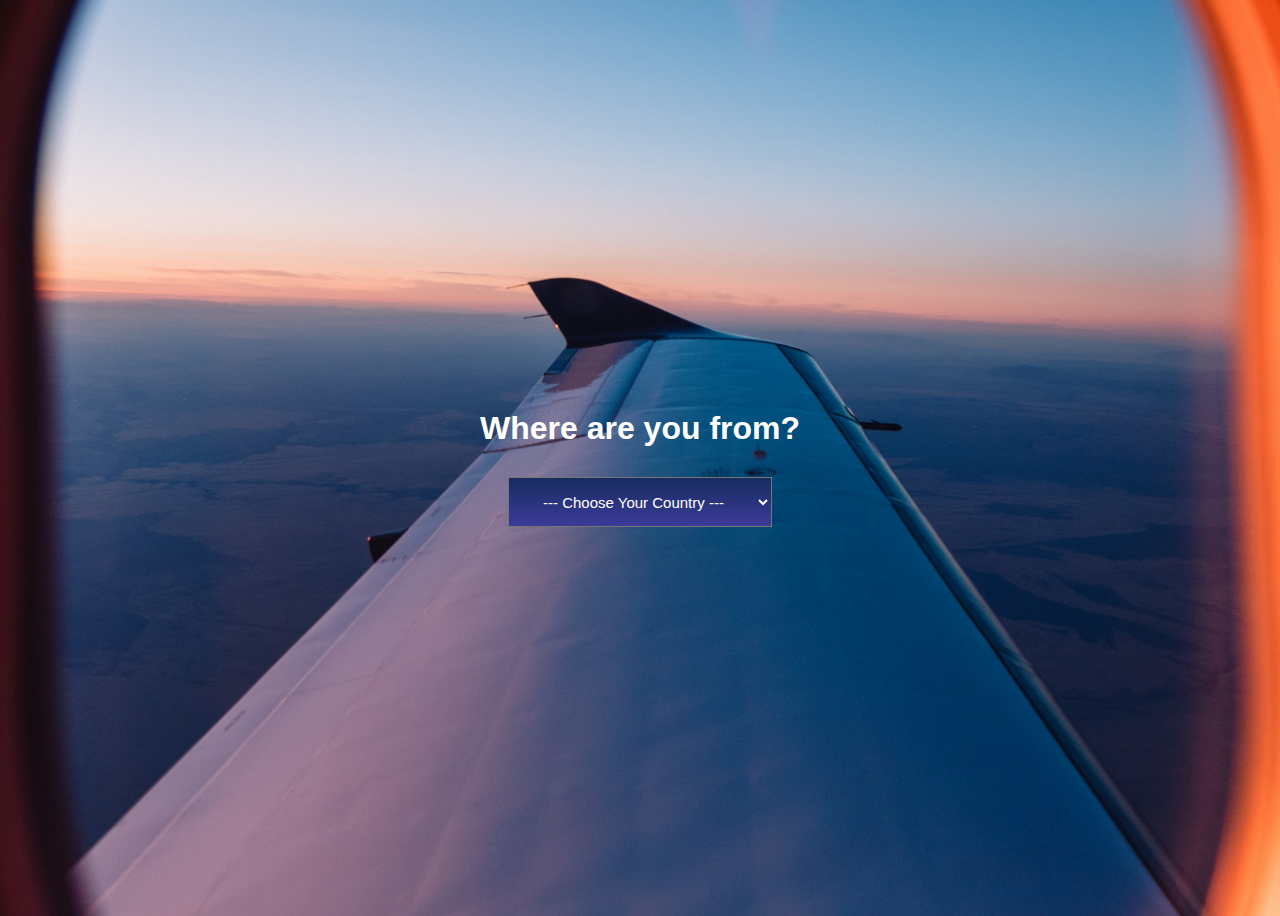
<file: assignment6/index.html>
<!DOCTYPE html>
<html>
  <head>
    <title>Parcel Sandbox</title>
    <meta charset="UTF-8" />
    <link rel="stylesheet" href="./src/styles.css">
  </head>
  <body>
    <h1>Where are you from?</h1>
    <select>
      <option value="">--- Choose Your Country ---</option>
      <option value="Korea">Korea</option>
      <option value="Greece">Greece</option>
      <option value="Turkey">Turkey</option>
      <option value="Finland">Finland</option>
    </select>
    <script src="src/index.js"></script>
  </body>
</html>
</file>
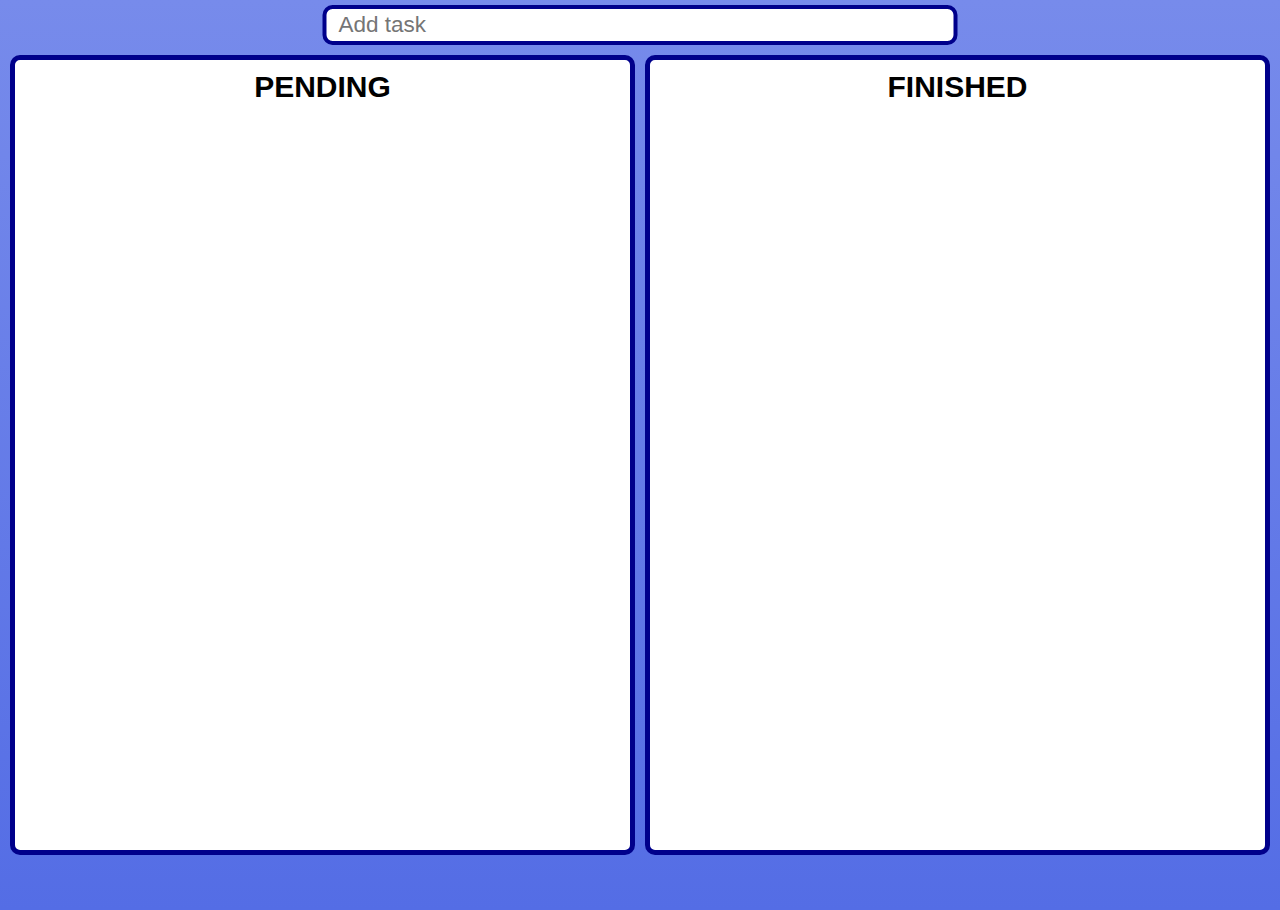
<file: assignment7/index.html>
<!DOCTYPE html>
<html>
  <head>
    <title>Parcel Sandbox</title>
    <meta charset="UTF-8" />
    <meta name="viewport" content="width=device-width, initial-scale=1.0">
    <link rel="stylesheet" href="./src/styles.css">
  </head>

  <body>
    <form class="task-form">
      <input id="task" type="text" placeholder="Add task" />
    </form>
    <main>
      <div class="pending">
        <h2>pending</h1>
        <ul class="pending-list"></ul>
      </div>
      <div class="finished">
        <h2>finished</h1>
        <ul class="finished-list"></ul>
      </div>
    </main>
    <script src="./src/index.js"></script>
  </body>
</html>
</file>
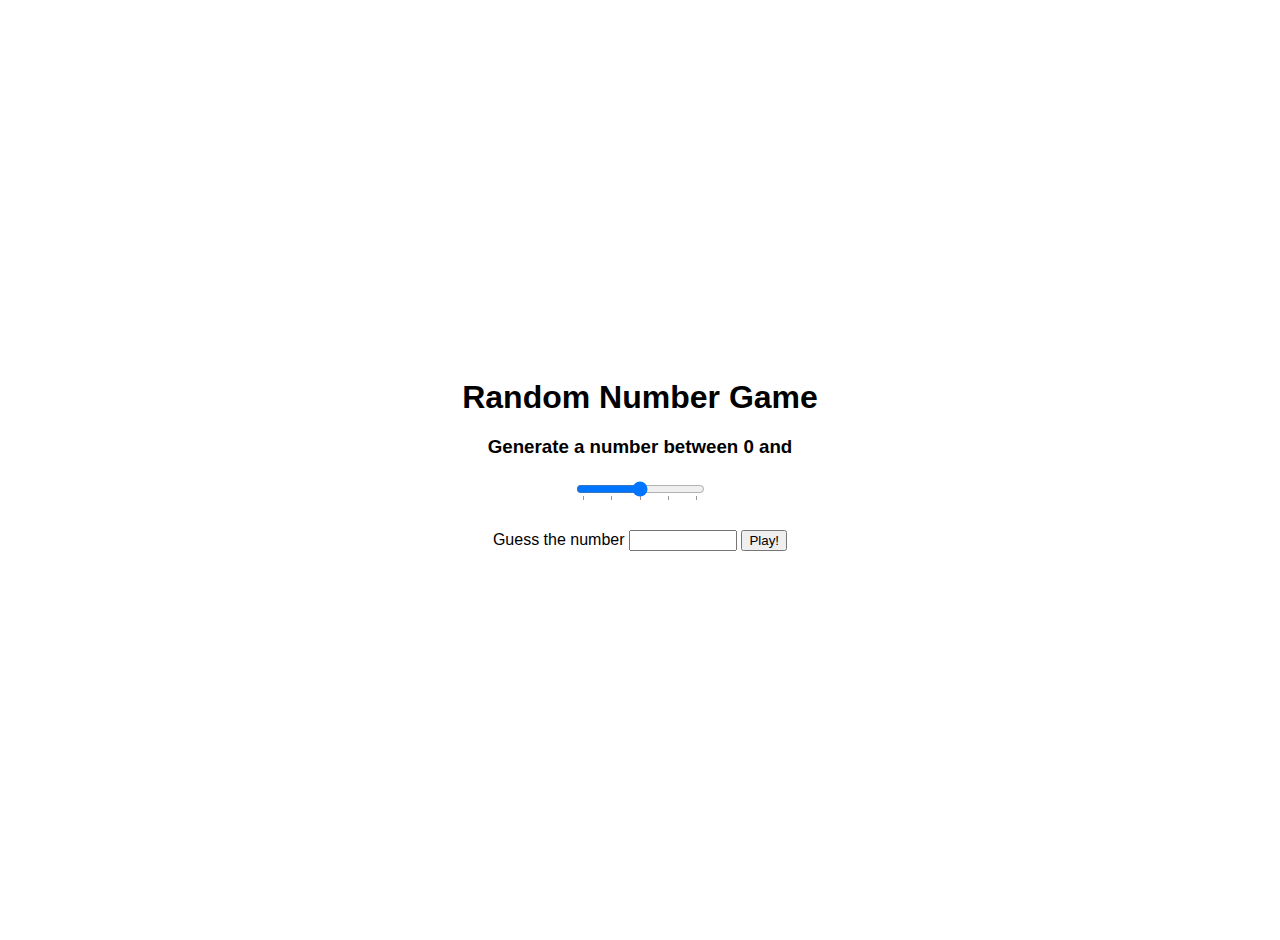
<file: assignment8/index.html>
<!DOCTYPE html>
<html>
  <head>
    <title>Parcel Sandbox</title>
    <meta charset="UTF-8" />
    <link rel="stylesheet" href="./src/styles.css">
  </head>

  <body>
    <h1>Random Number Game</h1>
    <h3>Generate a number between 0 and <span class="range-text"></span></h3>
    <input id="range-num" type="range" min="0" max="100" list="steplist" />
    <datalist id="steplist">
      <option value="0"></option>
      <option value="25"></option>
      <option value="50"></option>
      <option value="75"></option>
      <option value="100"></option>
    </datalist>
    <div class="game-box">
      <span>Guess the number</span>
      <input id="user-num-js" class="user-num" class="" type="number" />
      <button class="play-btn">Play!</button>
    </div>
    <div class="game-result">
      <p>
        You chose: <span class="user-num-text"></span>, the machine chose :
        <span class="random-text"></span>
        <strong></strong>
      </p>
    </div>

    <script src="src/index.js"></script>
  </body>
</html>
</file>
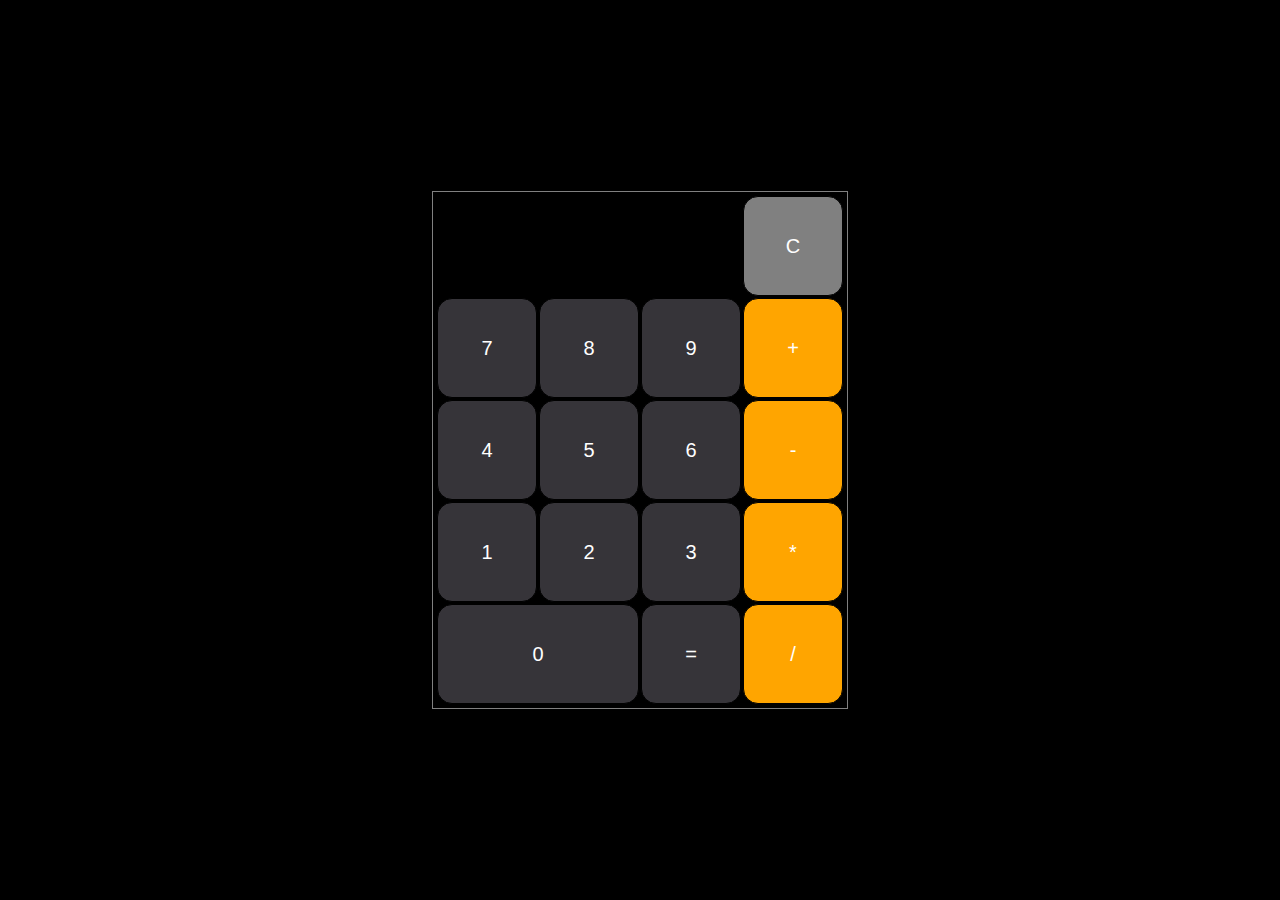
<file: assignment9/index.html>
<!DOCTYPE html>
<html>
  <head>
    <title>Parcel Sandbox</title>
    <meta charset="UTF-8" />
    <link rel="stylesheet" href="./src/styles.css">
  </head>
  <body>
    <div class="container">
      <div class="calc">
        <div>
          <table>
            <tbody>
              <tr class="number">
                <td colspan="3"><input type="text" id="inval" /></td>
                <td>
                  <button onclick="calcReset()" value="C" id="reset-btn">
                    C
                  </button>
                </td>
              </tr>
              <tr class="number">
                <td><button onclick="add(7)" value="7">7</button></td>
                <td><button onclick="add(8)" value="8">8</button></td>
                <td><button onclick="add(9)" value="9">9</button></td>
                <td><button onclick="add('+')" value="+">+</button></td>
              </tr>
              <tr class="number">
                <td><button onclick="add(4)" value="4">4</button></td>
                <td><button onclick="add(5)" value="5">5</button></td>
                <td><button onclick="add(6)" value="6">6</button></td>
                <td><button onclick="add('-')" value="-">-</button></td>
              </tr>
              <tr class="number">
                <td><button onclick="add(1)" value="1">1</button></td>
                <td><button onclick="add(2)" value="2">2</button></td>
                <td><button onclick="add(3)" value="3">3</button></td>
                <td><button onclick="add('*')" value="*">*</button></td>
              </tr>
              <tr>
                <td colspan="2">
                  <button onclick="add(0)" value="0">0</button>
                </td>
                <td>
                  <button onclick="calculate()" value="=" id="result-btn">
                    =
                  </button>
                </td>
                <td><button onclick="add('/')" value="/">/</button></td>
              </tr>
            </tbody>
          </table>
        </div>
      </div>
    </div>
    <script src="src/index.js"></script>
    <script>
      const printValue = document.querySelector("#inval");
      function add(char) {
        printValue.value = printValue.value + char;
      }

      function calculate() {
        const result = eval(printValue.value);
        printValue.value = result;
      }

      function calcReset() {
        printValue.value = "";
      }
    </script>
  </body>
</html>
</file>
<file: assignment6/src/styles.css>
body {
  position: relative;
  font-family: sans-serif;
  min-height: 100vh;
  display: flex;
  flex-direction: column;
  align-items: center;
  justify-content: center;
  background-image: url("./airplane-mirror.jpg");
  background-size: cover;
  background-position: center;
  background-repeat: no-repeat;
}

h1 {
  color: white;
  margin-bottom: 30px;
  transition: 1s ease-in-out;
}

select {
  box-sizing: border-box;
  height: 50px;
  padding: 0 30px;
  background: linear-gradient(#182c61, #3b3b98);
  color: white;
  font-size: 15px;
}

option {
  color: black;
}
</file>
<file: assignment7/src/styles.css>
* {
  box-sizing: border-box;
}

body {
  margin: 0;
  padding: 5px;
  font-family: sans-serif;
  width: 100%;
  min-height: 100vh;
  background: linear-gradient(#778beb, #546de5);
  font-size: 15px;
}

form {
  position: relative;
  width: 100%;
}

form input {
  position: absolute;
  left: 50%;
  transform: translateX(-50%);
  height: 40px;
  width: 50%;
  border: 4px solid darkblue;
  border-radius: 10px;
  font-size: 1.5em;
}

form input::placeholder {
  padding: 10px;
}

main {
  display: flex;
  min-height: 100vh;
}

main div {
  width: 100%;
  background: white;
  border-radius: 10px;
  margin: 50px 5px;
  border: 5px solid darkblue;
  text-align: center;
}

div h2 {
  margin: 10px;
  font-size: 2em;
  text-transform: uppercase;
}

div ul {
  padding: 20px;
}

div ul li {
  display: flex;
  justify-content: space-between;
  align-items: center;
  list-style: none;
  font-size: 1em;
  margin-bottom: 5px;
}

div ul li button {
  background: inherit;
  margin: 0 5px;
  padding: 5px;
  border: 3px solid #546de5;
  border-radius: 50%;
}

@media screen and (max-width: 550px) {
  form {
    margin-top: 20px;
    height: 40px;
  }
  main {
    display: block;
  }

  main div {
    margin: 10px 0;
    min-height: 42vh;
  }
}
</file>
<file: assignment8/src/styles.css>
* {
  margin: 10px 0;
}

body {
  font-family: sans-serif;
  min-height: 100vh;
  display: flex;
  flex-direction: column;
  justify-content: center;
  align-items: center;
  text-align: center;
}

strong {
  display: block;
}

.game-result {
  display: none;
}

.showing {
  display: block;
}

.user-num {
  width: 100px;
}
</file>
<file: assignment9/src/styles.css>
* {
  margin: 0;
  padding: 0;
  box-sizing: border-box;
}

.container {
  font-family: sans-serif;
  display: flex;
  flex-direction: column;
  justify-content: center;
  align-items: center;
  min-height: 100vh;
  background: black;
}

.calc {
  padding: 2px;
  border: 1px solid gray;
}

td {
  width: 100px;
  height: 100px;
}

input,
button {
  width: 100%;
  height: 100%;
  border-radius: 15px;
  border: 1px solid black;
  color: white;
  font-size: 20px;
}

input {
  background: black;
}

button {
  background: #363439;
}

button[value="C"] {
  background: gray;
}

button[value="+"],
button[value="-"],
button[value="*"],
button[value="/"] {
  background: orange;
}

input {
  text-align: end;
  padding-right: 20px;
}
</file>
